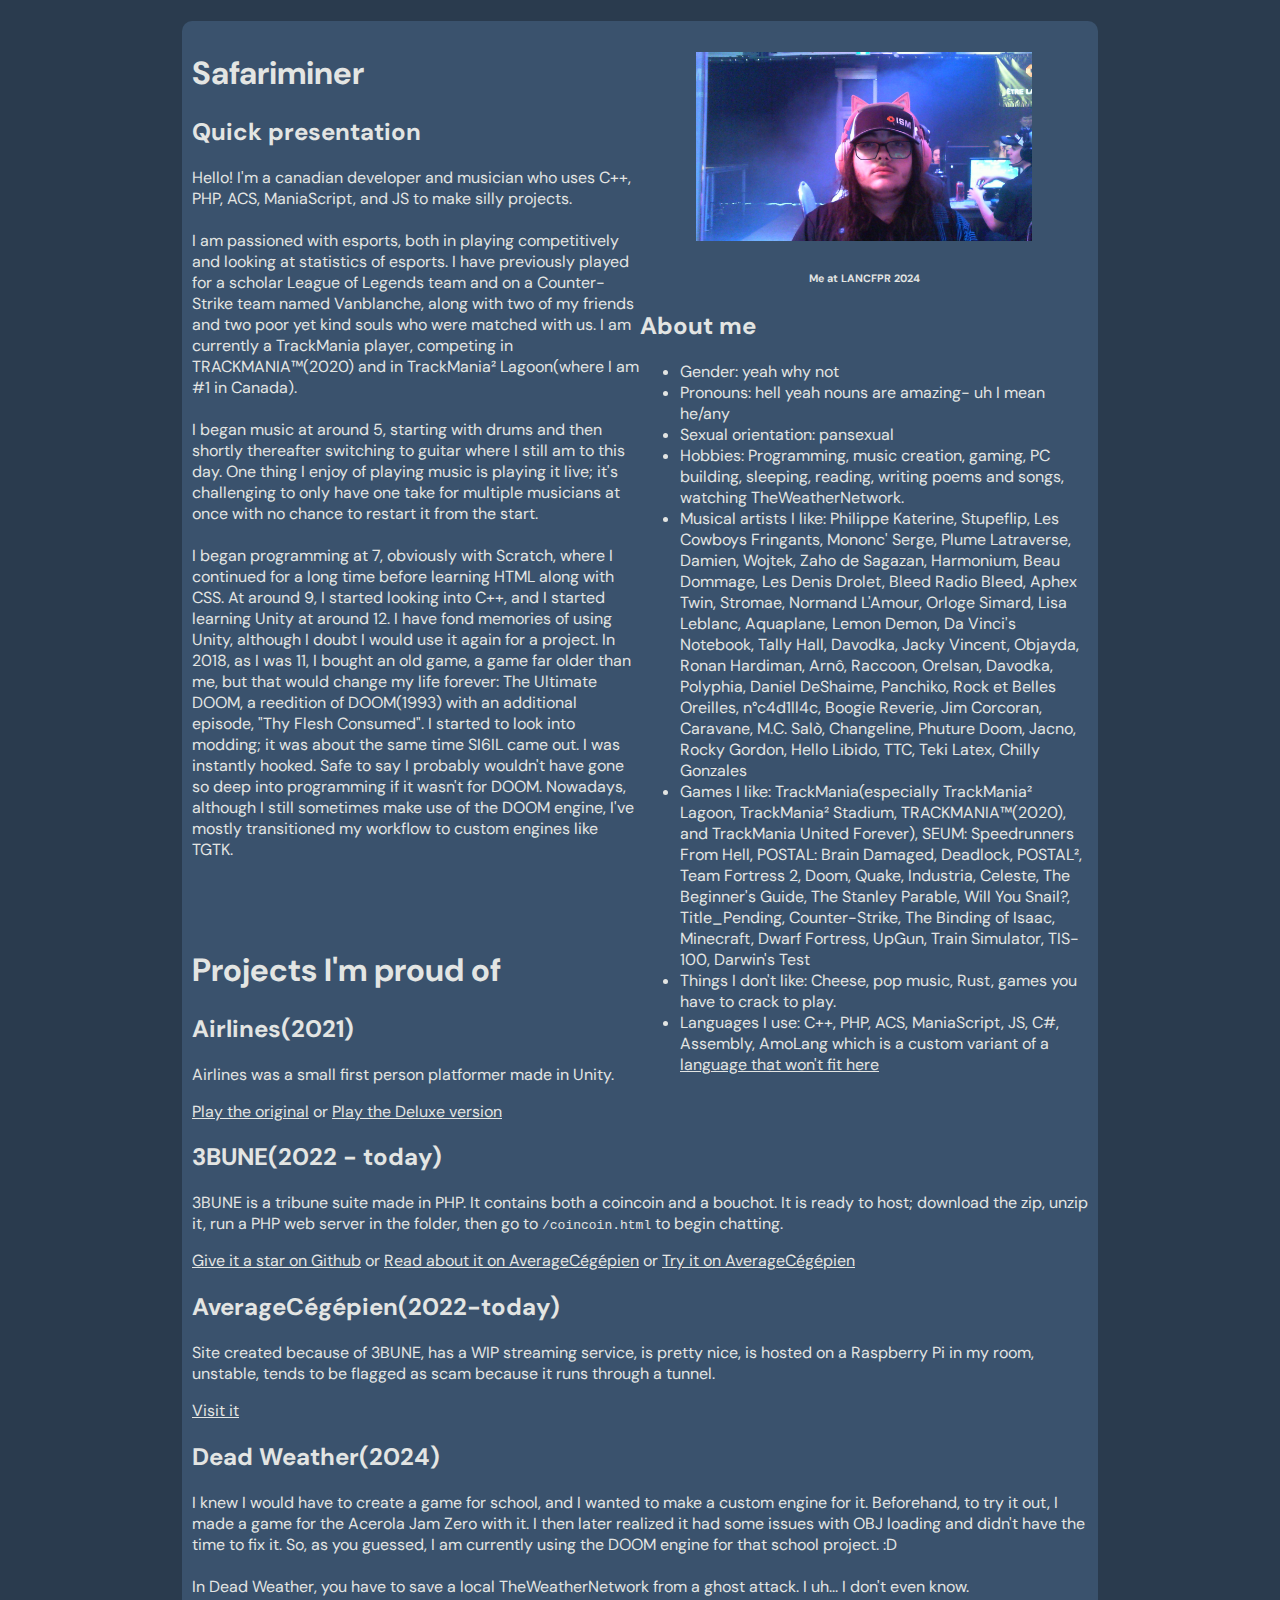
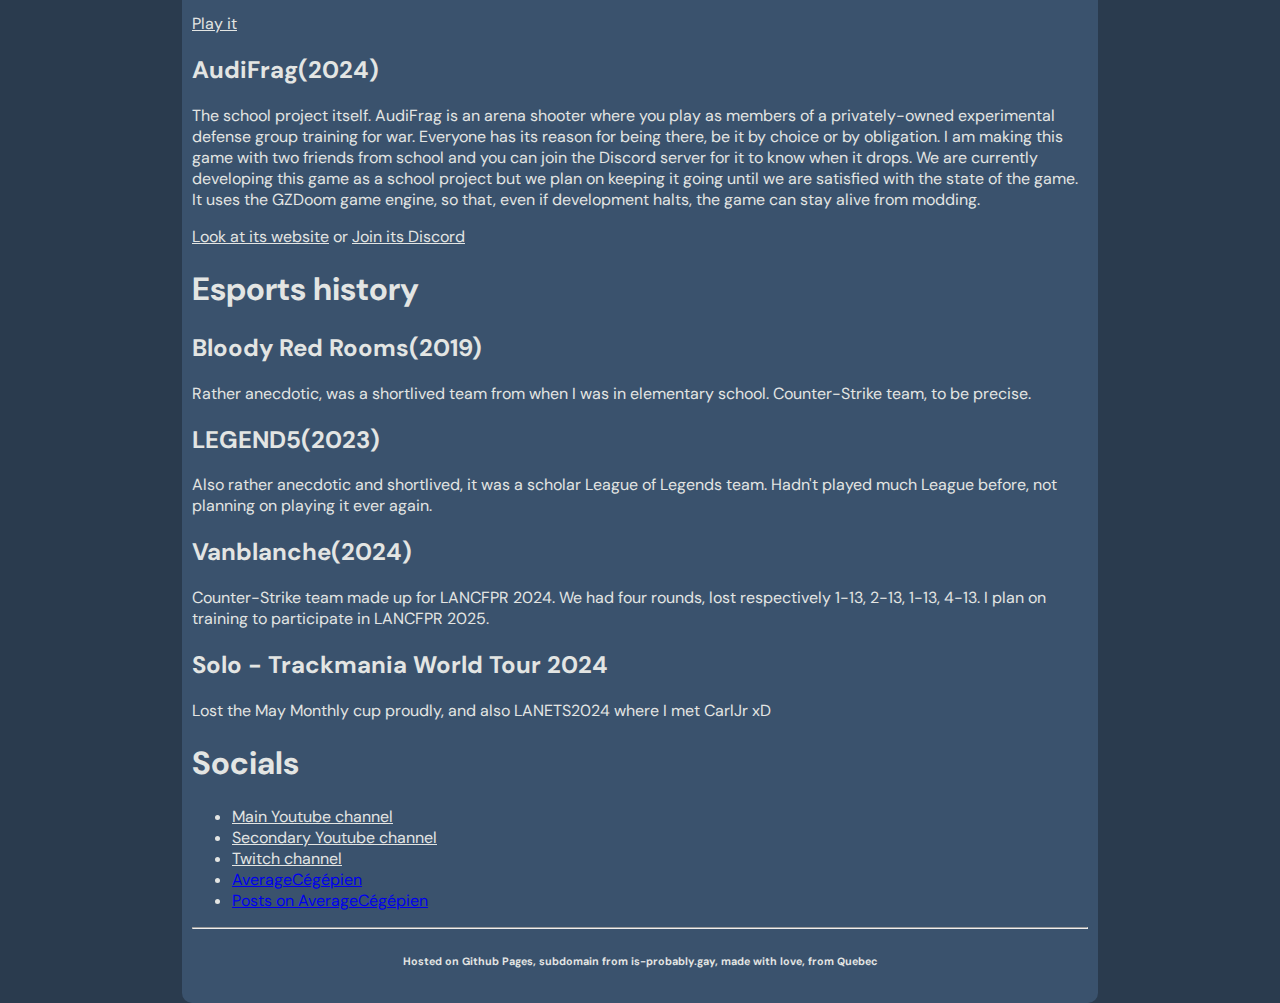
<file: index.html>
<!DOCTYPE html>
<html lang="en">
<head>
    <meta charset="UTF-8">
    <meta http-equiv="X-UA-Compatible" content="IE=edge">
    <meta name="viewport" content="width=device-width, initial-scale=1.0">
    <title>Safariminer</title>
    <link rel="stylesheet" href="style.css">
</head>
<body>
    <br/>
    <div id="maindiv">
        <div style="height: fit-content; width:100%">
        <div style="float: left; width:50%">
            <h1>Safariminer</h1>
            <h2>Quick presentation</h2>
            <p>Hello! I'm a canadian developer and musician who uses C++, PHP, ACS, ManiaScript, and JS to make silly projects.<br/><br/>I am passioned with esports, both in playing competitively and looking at statistics of esports. I have previously played for a scholar League of Legends team and on a Counter-Strike team named Vanblanche, along with two of my friends and two poor yet kind souls who were matched with us. I am currently a TrackMania player, competing in TRACKMANIA™(2020) and in TrackMania² Lagoon(where I am #1 in Canada).<br/><br/>I began music at around 5, starting with drums and then shortly thereafter switching to guitar where I still am to this day. One thing I enjoy of playing music is playing it live; it's challenging to only have one take for multiple musicians at once with no chance to restart it from the start.<br/><br/>I began programming at 7, obviously with Scratch, where I continued for a long time before learning HTML along with CSS. At around 9, I started looking into C++, and I started learning Unity at around 12. I have fond memories of using Unity, although I doubt I would use it again for a project. In 2018, as I was 11, I bought an old game, a game far older than me, but that would change my life forever: The Ultimate DOOM, a reedition of DOOM(1993) with an additional episode, "Thy Flesh Consumed". I started to look into modding; it was about the same time SI6IL came out. I was instantly hooked. Safe to say I probably wouldn't have gone so deep into programming if it wasn't for DOOM. Nowadays, although I still sometimes make use of the DOOM engine, I've mostly transitioned my workflow to custom engines like TGTK.</p>
        </div>
        <div style="float:right; width:50%">
            <div style="text-align: center;">
                <br/>
                <img src="lancfpr.jpg" width="75%">
                <h6>Me at LANCFPR 2024</h6>
            </div>
            <h2>About me</h2>
            <ul>
                <li>Gender: yeah why not</li>
                <li>Pronouns: hell yeah nouns are amazing- uh I mean he/any</li>
                <li>Sexual orientation: pansexual</li>
                <li>Hobbies: Programming, music creation, gaming, PC building, sleeping, reading, writing poems and songs, watching TheWeatherNetwork.</li>
                <li>Musical artists I like: Philippe Katerine, Stupeflip, Les Cowboys Fringants, Mononc' Serge, Plume Latraverse, Damien, Wojtek, Zaho de Sagazan, Harmonium, Beau Dommage, Les Denis Drolet, Bleed Radio Bleed, Aphex Twin, Stromae, Normand L'Amour, Orloge Simard, Lisa Leblanc, Aquaplane, Lemon Demon, Da Vinci's Notebook, Tally Hall, Davodka, Jacky Vincent, Objayda, Ronan Hardiman, Arnô, Raccoon, Orelsan, Davodka, Polyphia, Daniel DeShaime, Panchiko, Rock et Belles Oreilles, n°c4d1ll4c, Boogie Reverie, Jim Corcoran, Caravane, M.C. Salò, Changeline, Phuture Doom, Jacno, Rocky Gordon, Hello Libido, TTC, Teki Latex, Chilly Gonzales</li>
                <li>Games I like: TrackMania(especially TrackMania² Lagoon, TrackMania² Stadium, TRACKMANIA™(2020), and TrackMania United Forever), SEUM: Speedrunners From Hell, POSTAL: Brain Damaged, Deadlock, POSTAL², Team Fortress 2, Doom, Quake, Industria, Celeste, The Beginner's Guide, The Stanley Parable, Will You Snail?, Title_Pending, Counter-Strike, The Binding of Isaac, Minecraft, Dwarf Fortress, UpGun, Train Simulator, TIS-100, Darwin's Test</li>
                <li>Things I don't like: Cheese, pop music, Rust, games you have to crack to play.</li>
                <li>Languages I use: C++, PHP, ACS, ManiaScript, JS, C#, Assembly, AmoLang which is a custom variant of a <a href="https://esolangs.org/wiki/AMONGUSISABIGSUSSYBAKAHAHAHAHAHATHISLANGUAGEISREALLYCOOLPLEASEUSEITMYLIFEDEPENDSONITORELSEPLSPLSPLSPLSPLSPLSPLSkahyghdfhm" style="color: #e3e5e3;">language that won't fit here</a></li>
            </ul>
        </div></div><br/><br/>
        <hr style="border: 1px solid #00000000;"/>
        <br/><br/>
        <div>
            <h1>Projects I'm proud of</h1>
            <h2>Airlines(2021)</h2>
            <p>Airlines was a small first person platformer made in Unity.</p>
            <a href="https://safariminer.itch.io/airlines" style="color: #e3e5e3;">Play the original</a> or <a href="https://safariminer.itch.io/airlines-jam-edition" style="color: #e3e5e3;">Play the Deluxe version</a>
            <h2>3BUNE(2022 - today)</h2>
            <p>3BUNE is a tribune suite made in PHP. It contains both a coincoin and a bouchot. It is ready to host; download the zip, unzip it, run a PHP web server in the folder, then go to <code>/coincoin.html</code> to begin chatting.</p>
            <a href="https://www.github.com/Safariminer/3bune" style="color: #e3e5e3;">Give it a star on Github</a> or <a href="https://safariminer.gh.srv.us/3bune.html" style="color: #e3e5e3;">Read about it on AverageCégépien</a> or <a href="https://safariminer.gh.srv.us/coincoin.html" style="color: #e3e5e3;">Try it on AverageCégépien</a>
            <h2>AverageCégépien(2022-today)</h2>
            <p>Site created because of 3BUNE, has a WIP streaming service, is pretty nice, is hosted on a Raspberry Pi in my room, unstable, tends to be flagged as scam because it runs through a tunnel.</p>
            <a href="https://safariminer.gh.srv.us" style="color: #e3e5e3;">Visit it</a>
            <h2>Dead Weather(2024)</h2>
            <p>I knew I would have to create a game for school, and I wanted to make a custom engine for it. Beforehand, to try it out, I made a game for the Acerola Jam Zero with it. I then later realized it had some issues with OBJ loading and didn't have the time to fix it. So, as you guessed, I am currently using the DOOM engine for that school project. :D<br/><br/>In Dead Weather, you have to save a local TheWeatherNetwork from a ghost attack. I uh... I don't even know.</p>
            <a href="https://safariminer.itch.io/dead-weather" style="color: #e3e5e3;">Play it</a>
            <h2>AudiFrag(2024)</h2>
            <p>The school project itself. AudiFrag is an arena shooter where you play as members of a privately-owned experimental defense group training for war. Everyone has its reason for being there, be it by choice or by obligation. I am making this game with two friends from school and you can join the Discord server for it to know when it drops. We are currently developing this game as a school project but we plan on keeping it going until we are satisfied with the state of the game. It uses the GZDoom game engine, so that, even if development halts, the game can stay alive from modding.</p>
            <a href="https://nordecho.github.io/audifrag/" style="color: #e3e5e3;">Look at its website</a> or <a href="https://discord.gg/vUC25wRM4A" style="color: #e3e5e3;">Join its Discord</a>
        </div>
        <div>
            <h1>Esports history</h1>
            <h2>Bloody Red Rooms(2019)</h2>
            <p>Rather anecdotic, was a shortlived team from when I was in elementary school. Counter-Strike team, to be precise.</p>
            <h2>LEGEND5(2023)</h2>
            <p>Also rather anecdotic and shortlived, it was a scholar League of Legends team. Hadn't played much League before, not planning on playing it ever again.</p>
            <h2>Vanblanche(2024)</h2>
            <p>Counter-Strike team made up for LANCFPR 2024. We had four rounds, lost respectively 1-13, 2-13, 1-13, 4-13. I plan on training to participate in LANCFPR 2025.</p>
            <h2>Solo - Trackmania World Tour 2024</h2>
            <p>Lost the May Monthly cup proudly, and also LANETS2024 where I met CarlJr xD</p>
        </div>
        <div>
            <h1>Socials</h1>
            <ul>
                <li><a href="https://www.youtube.com/channel/UCrvMRnlokPX2L-ytRTJLZmg" style="color: #e3e5e3;">Main Youtube channel</a></li>
                <li><a href="https://www.youtube.com/@safaridev" style="color: #e3e5e3;">Secondary Youtube channel</a></li>
                <li><a href="https://twitch.tv/Safariminer" style="color: #e3e5e3;">Twitch channel</a></li>
                <li><a href="https://safariminer.gh.srv.us">AverageCégépien</li>
                <li><a href="https://safariminer.gh.srv.us/acrss/userfeed.php?username=safariminer">Posts on AverageCégépien</a></li>
            </ul>
        </div>
        <hr/>
        <h6 style="text-align:center">Hosted on Github Pages, subdomain from is-probably.gay, made with love, from Quebec</h6>
    </div>
</body>
</html>
</file>
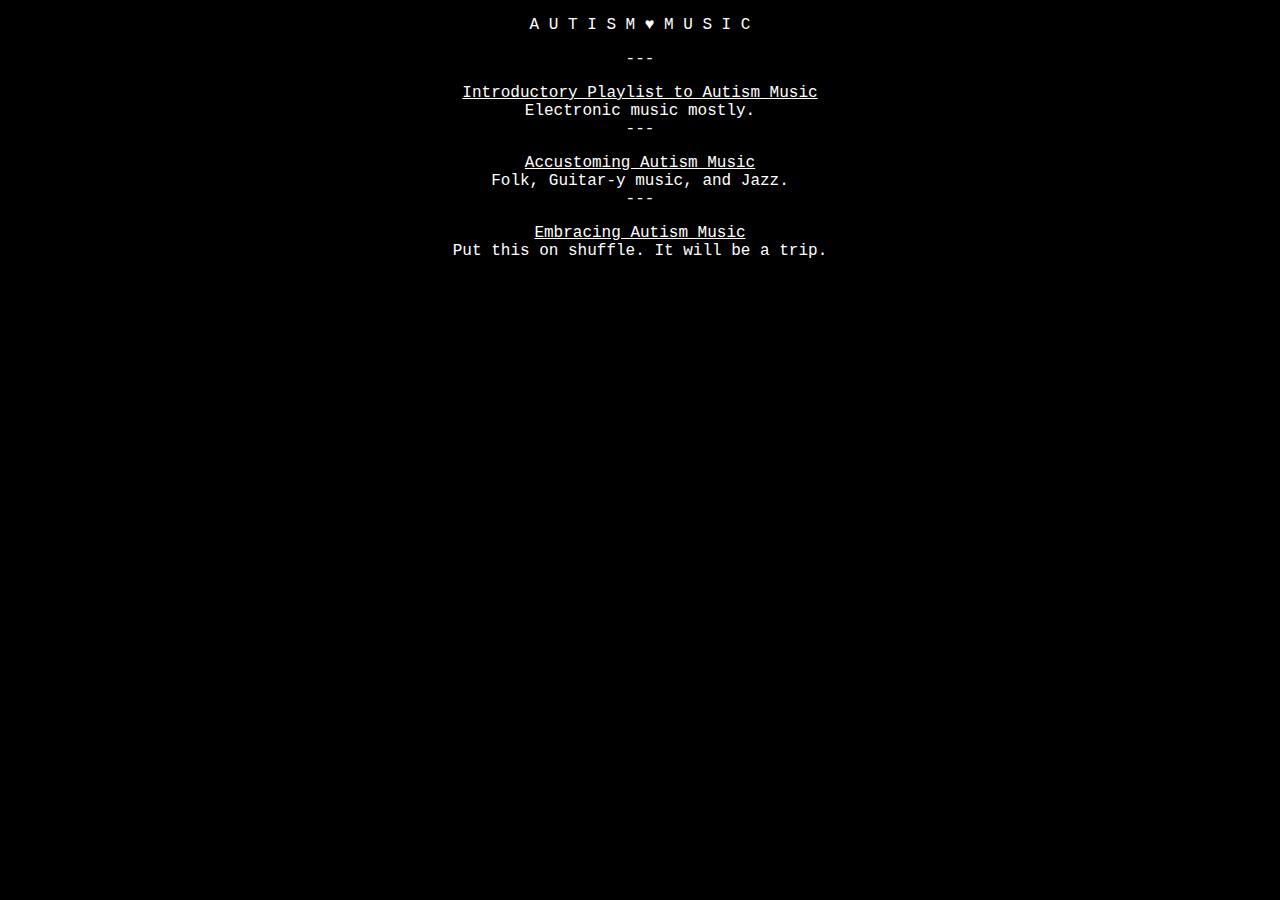
<file: autism.html>
<!DOCTYPE html>
<html lang="en">
<head>
    <meta charset="UTF-8">
    <meta http-equiv="X-UA-Compatible" content="IE=edge">
    <meta name="viewport" content="width=device-width, initial-scale=1.0">
    <title>Autism Music</title>
    <style>
        body{
            background-color: black;
            color: white;
            font-family:'Courier New', Courier, monospace;
            text-align: center;
        }
        a{
            color: white;
        }
    </style>
</head>
<body>
    <p>A U T I S M ♥ M U S I C</p>
    <p>---</p>
    <p><a href="https://open.spotify.com/playlist/33WvDrqHsuffa23oy5IAn5?si=bb031cc5d8634ca9">Introductory Playlist to Autism Music</a><br/>Electronic music mostly.<br/>---</p>
    <p><a href="https://open.spotify.com/playlist/7IGFai0iicihXp2tD9zb1T?si=eb54e9551cc743ec">Accustoming Autism Music</a><br/>Folk, Guitar-y music, and Jazz.<br/>---</p>
    <p><a href="https://open.spotify.com/playlist/2h2Zy7ILnQ0wBg6zKc7kjS?si=bd3a1072bebb42bc">Embracing Autism Music</a><br/>Put this on shuffle. It will be a trip.</p>
</body>
</html>
</file>
<file: style.css>
@import url('https://fonts.googleapis.com/css2?family=DM+Sans:ital,opsz,wght@0,9..40,100..1000;1,9..40,100..1000&display=swap');
html, body{
    width:100%;
    height:100%;
    /*padding: 5%;*/
    margin:0%;
    background-color: #2a3b4e;
    color: #e3e5e3;
    font-family: "DM Sans", sans-serif;
    /*animation: fadeIn 5s;*/
}
@keyframes fadeIn {
    0% { opacity: 0; }
    100% { opacity: 1; }
}

#maindiv{
    margin: auto;
    width: 70%;
    padding: 10px;
    border-radius: 10px;
    background-color: #3a526d;
    height: fit-content;
}
#maindiv::after {
    content: "";
    clear: both;
    display: table;
  }
</file>
